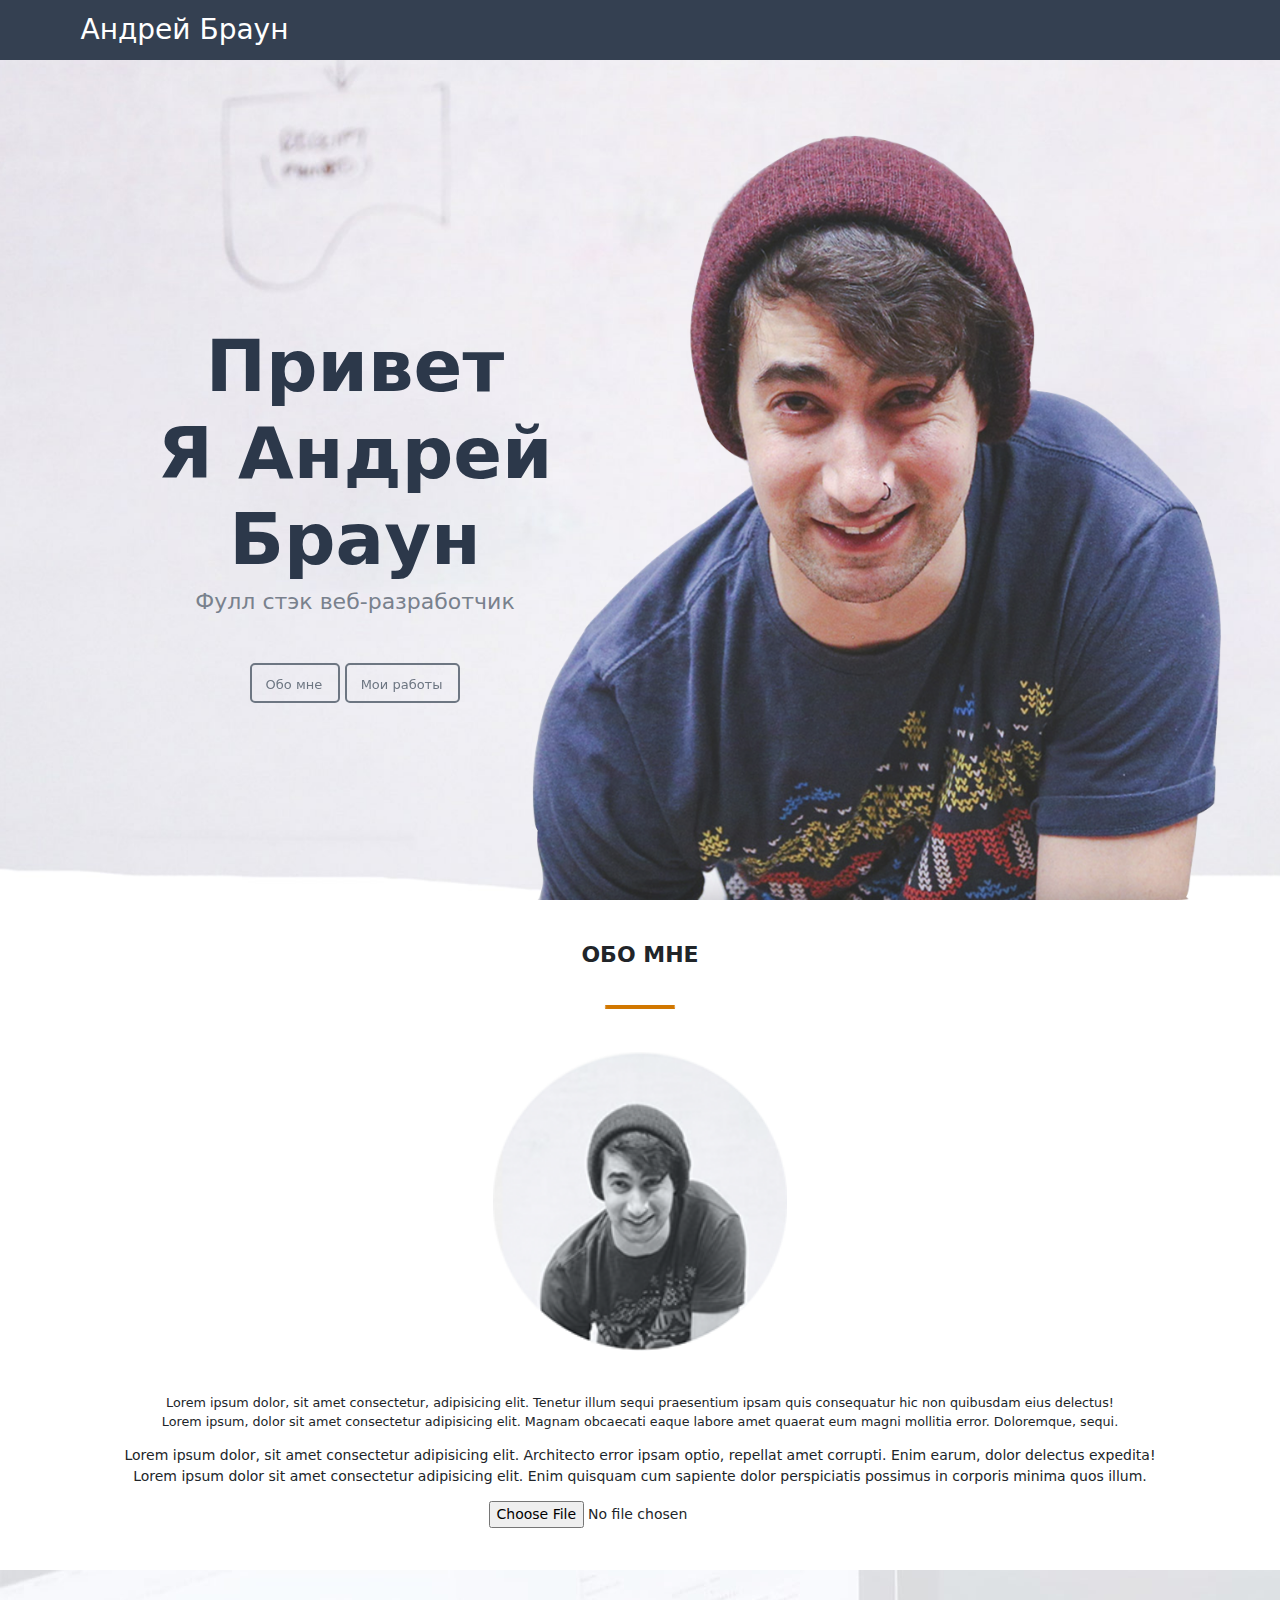
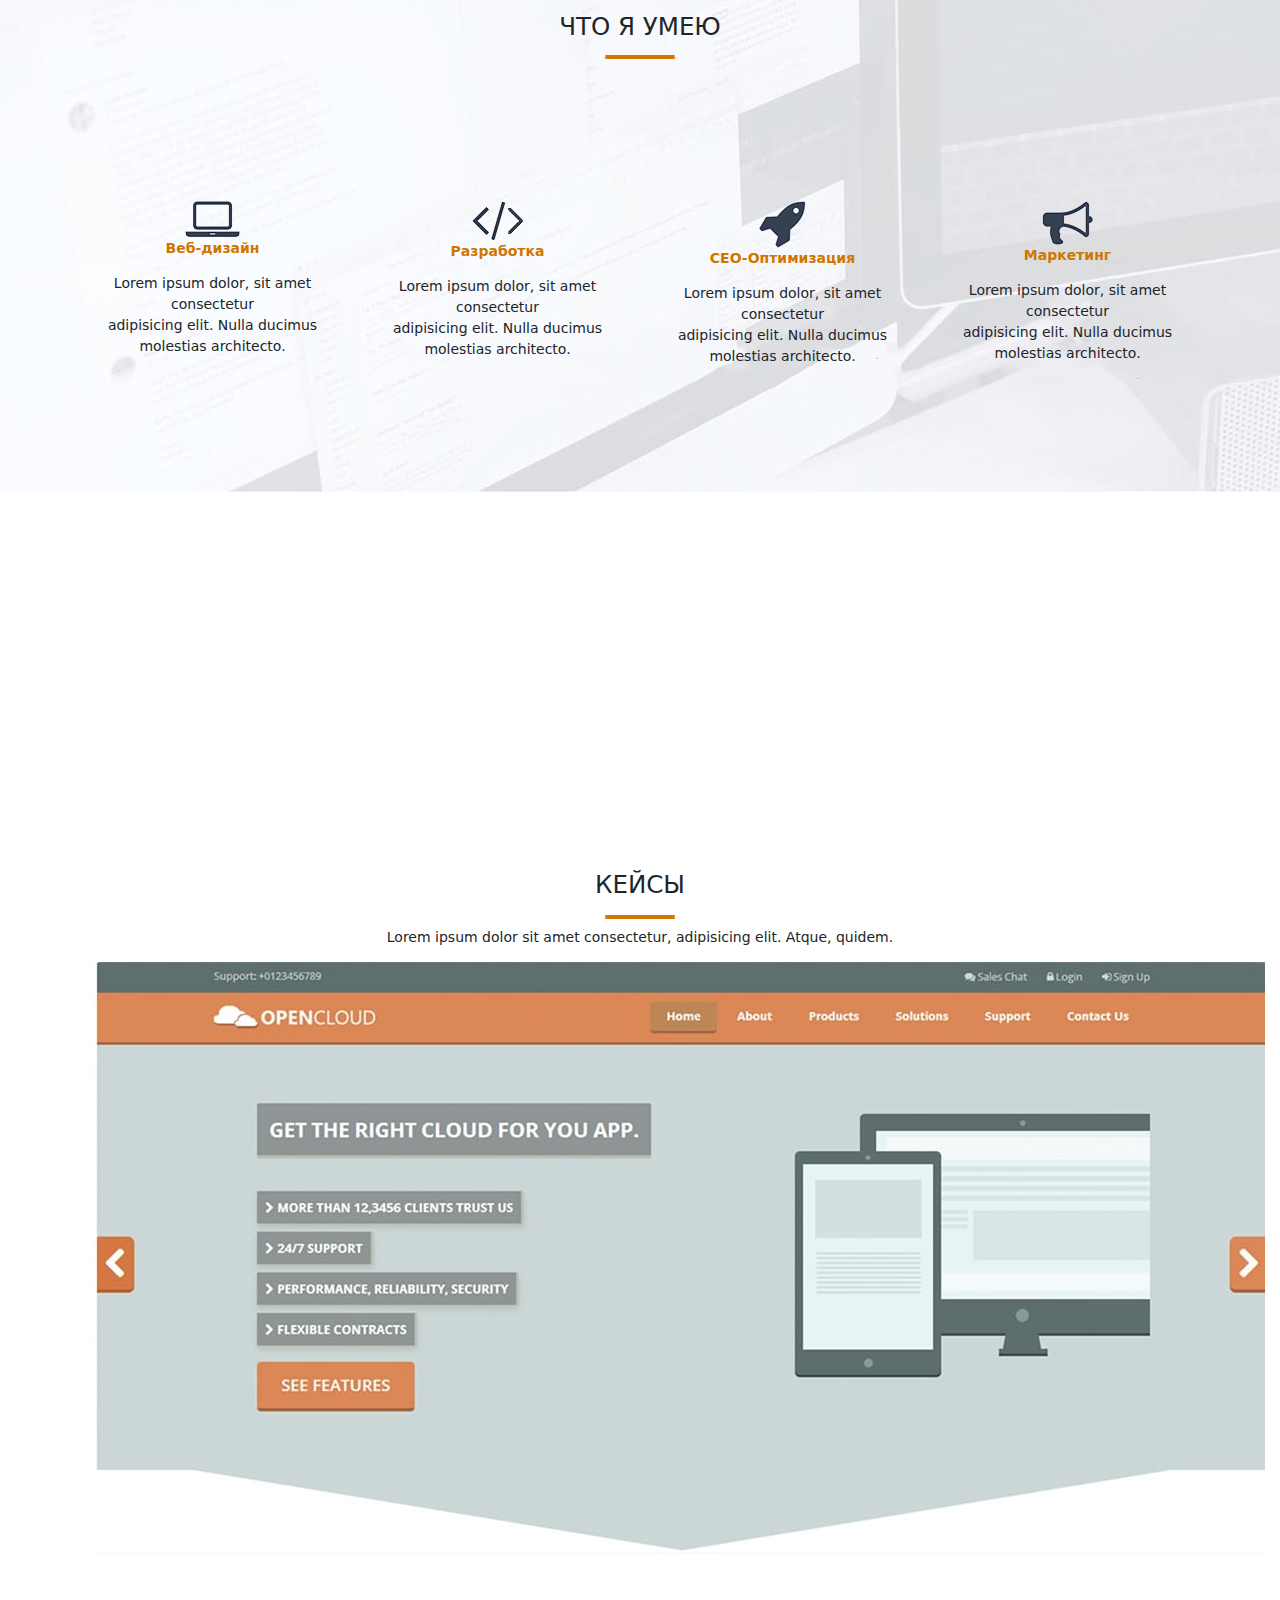
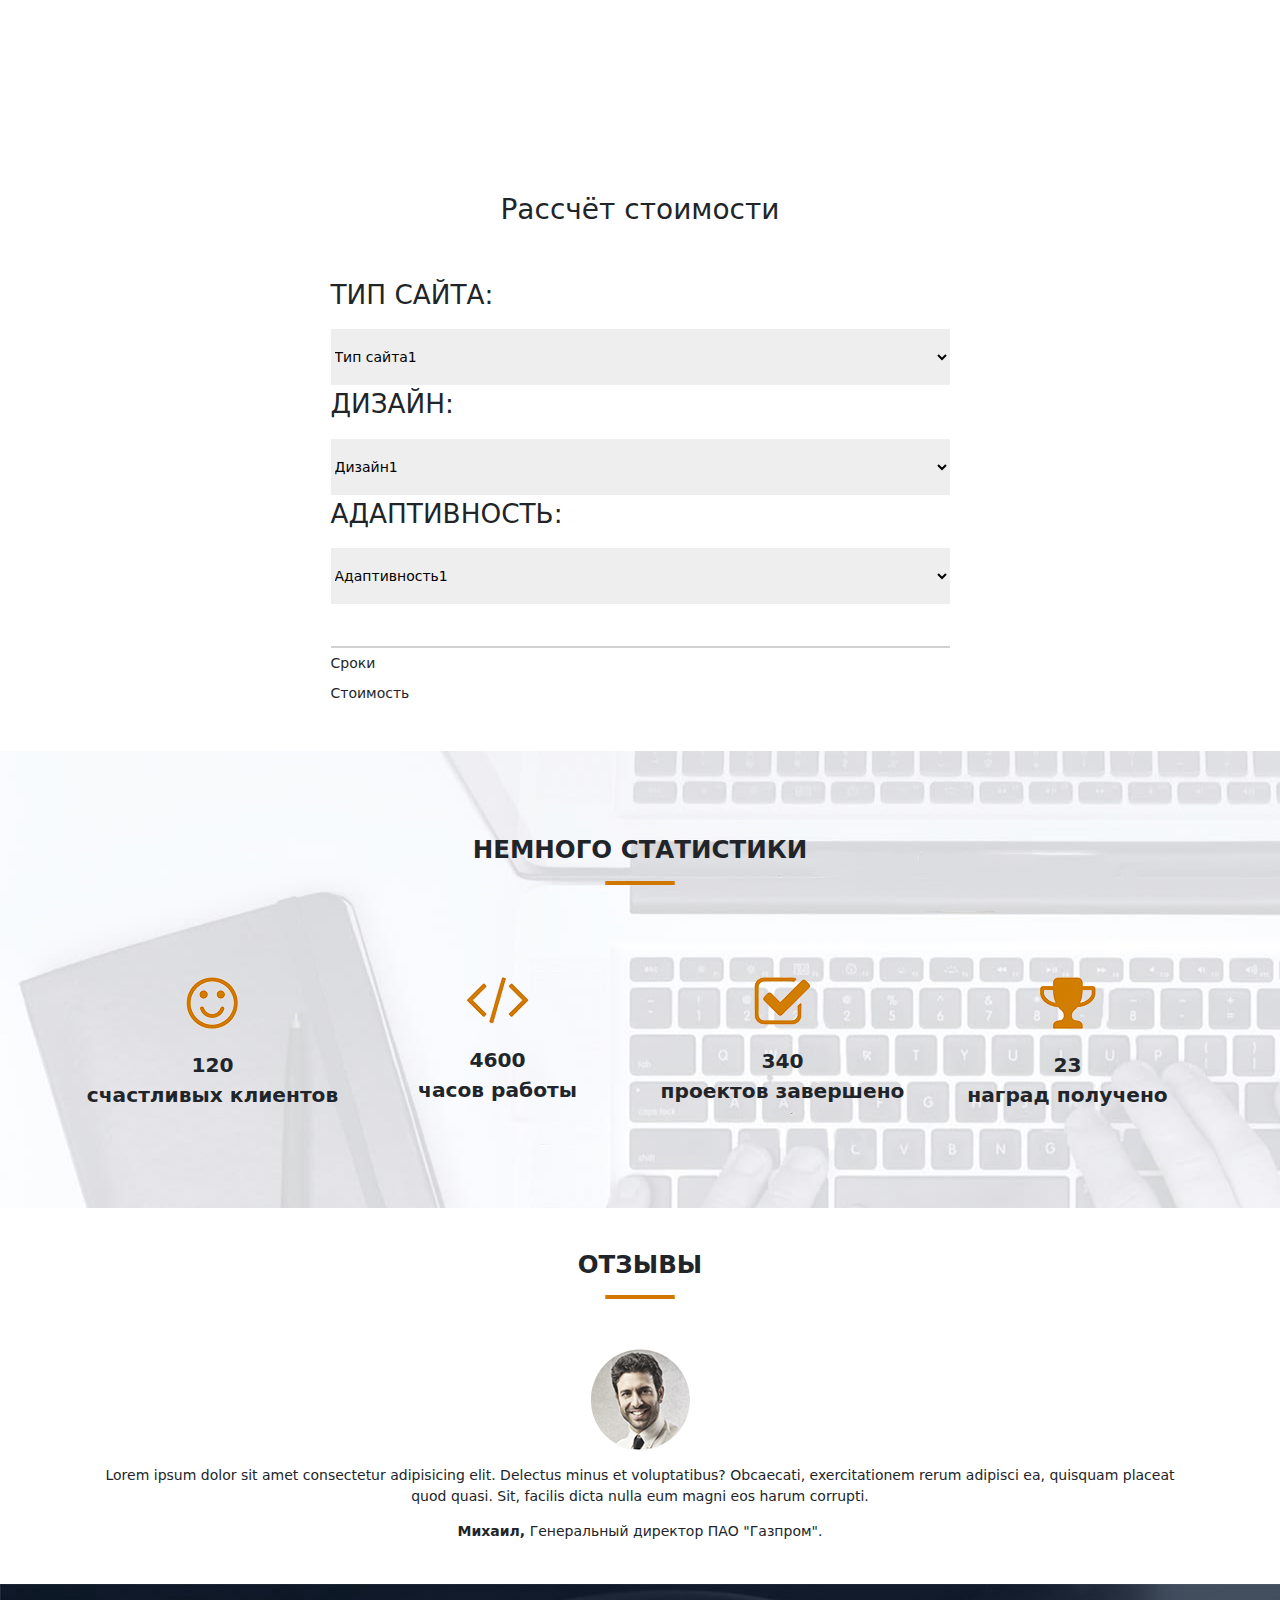
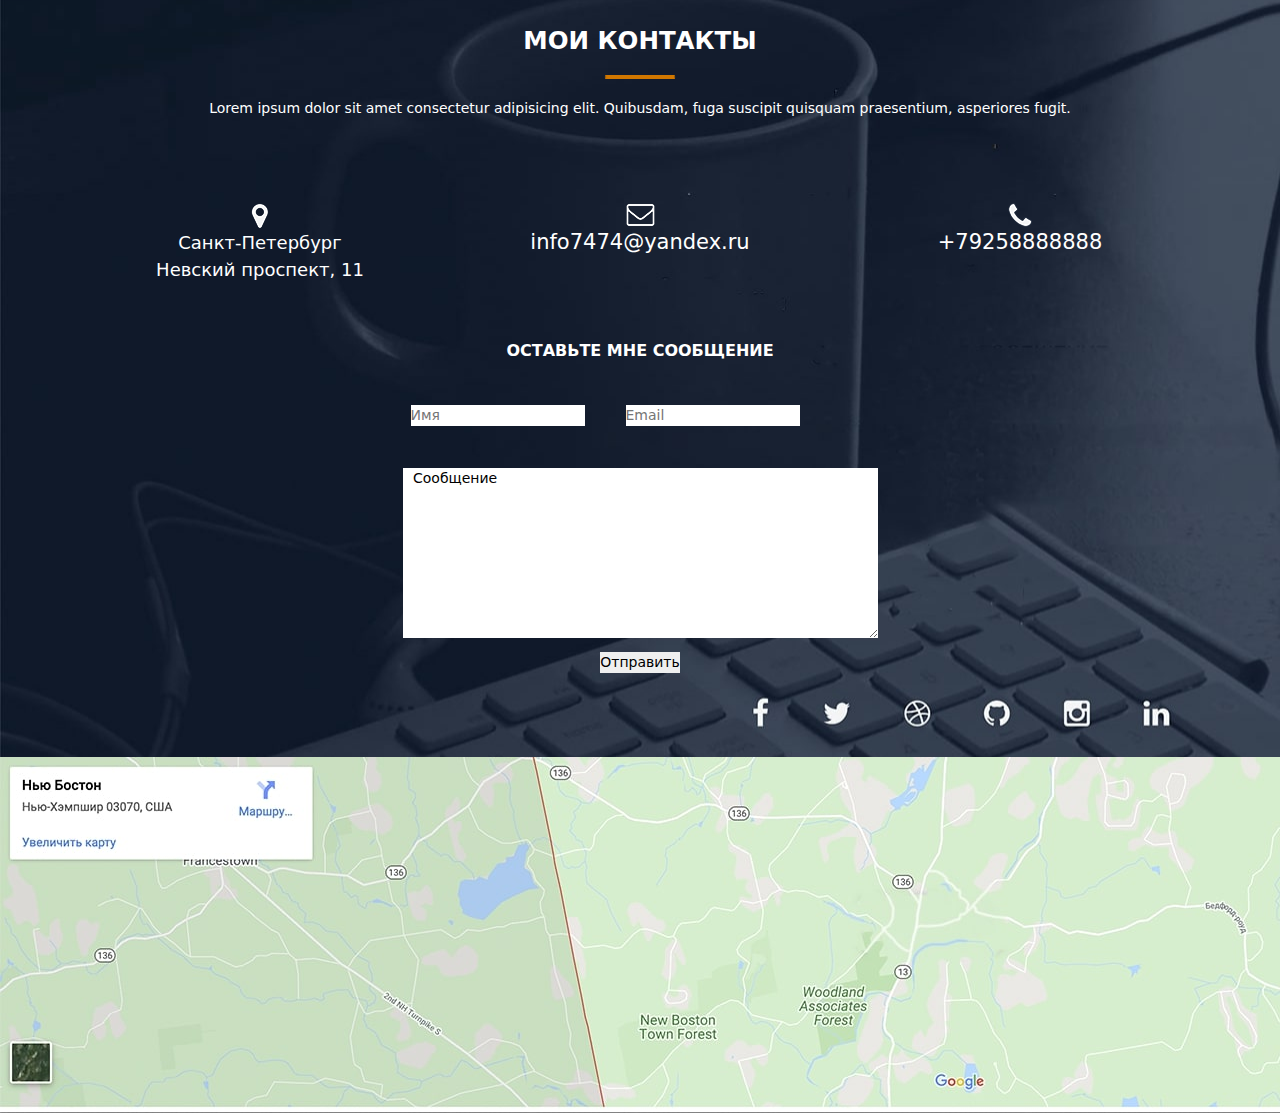
<file: src/index.html>
<!DOCTYPE html>
<html lang="en">
<head>
	<meta charset="UTF-8">
	<meta name="viewport" content="width=device-width, initial-scale=1.0">
	<title>Андрей Браун веб-разработчик</title>
	<link rel="stylesheet" type="text/css" href="css/style.css">
	<link rel="stylesheet" type="text/css" href="css/reset.css">
	<link rel="stylesheet" href="css/bootstrap.min.css">
</head>
<body>
	<header>
		<nav>
			<div class="container">
			<div class="row">
			<div class="col-xxl-2 col-lg-3 col-7"><div class="logo">Андрей Браун</div></div>
			<div class="px-0 col-xxl-6 col-xl-7 col-lg-8 offset-xxl-4 offset-xl-2 offset-lg-1 d-none d-md-block">
			<div class="menu">
			<ul>
			<li><a href="a">Обо мне</a></li>
			<li><a href="a">Услуги</a></li>
			<li><a href="a">Кейсы</a></li>
			<li><a href="a">Прайс</a></li>
			<li><a href="a">Отзывы</a></li>
			<li><a href="a">Контакты</a></li>
			</ul>
		    </div>
		    </div>
		    <div class="col-5 d-flex d-lg-none flex-column justify-content-center align-items-end">
		    <div class="dropdown">
  <a class="btn btn-outline-secondary dropdown-toggle" href="a" role="button" id="dropdownMenuLink" data-bs-toggle="dropdown" aria-expanded="false">
   Навигация
  </a>

  <ul class="dropdown-menu" aria-labelledby="dropdownMenuLink">
    <li><a class="dropdown-item" href="a">Обо мне</a></li>
    <li><a class="dropdown-item" href="a">Кейсы</a></li>
    <li><a class="dropdown-item" href="a">Прайс</a></li>
    <li><a class="dropdown-item" href="a">Отзывы</a></li>
    <li><a class="dropdown-item" href="a">Контакты</a></li>

  </ul>
</div></div>
</div>
</div>
		</nav>
	</header>
<section class="main">
	<div class="container h-100"><div class="row align-items-center h-100">
		<div class="col-lg-6 mt-5 pt-5">
	<div class="title_container mt-5">
		<div class="loader"></div>
		<h1>Привет <br>Я Андрей Браун</h1>
		<h4>Фулл стэк веб-разработчик</h4>
		<input type="button" value="Обо мне">
		<input type="button" value="Мои работы">
	</div>
</div> </div> </div>
	</section>
<div class="row text-center"><h3 class="aboutme mt-5">Обо мне</div> </h3><br><div class="text-center"> <img src="img/chertazagolovka.png"></div>	
<div class="row justify-content-center px-4 mt-3 pt-4"><div class="col-lg-3"><div class="andrey row text center"><img src="img/andreybrown.png" class="img-fluid"></div> </div> </div>
<div class="text-center mt-5"><p class="lorem1">Lorem ipsum dolor, sit amet consectetur, adipisicing elit. Tenetur illum sequi praesentium ipsam quis consequatur hic non quibusdam eius delectus!<br>Lorem ipsum, dolor sit amet consectetur adipisicing elit. Magnam obcaecati eaque labore amet quaerat eum magni mollitia error. Doloremque, sequi.</p>
<p class="lorem2">Lorem ipsum dolor, sit amet consectetur adipisicing elit. Architecto error ipsam optio, repellat amet corrupti. Enim earum, dolor delectus expedita!<br>Lorem ipsum dolor sit amet consectetur adipisicing elit. Enim quisquam cum sapiente dolor perspiciatis possimus in corporis minima quos illum.</p>
<form action="a">
<div class="knopka"><input type="file" name="resume" value="Скачать резюме"></div> </div>


<div class="fon2 mt-5">
		<div class="col text-center"><h3 class="whatican pt-5">Что я умею</h3></div>
<div class="col2 text-center mt-3"><img class="cherta2" src="img/chertazagolovka.png"> </div>

<div class="container">
  <div class="row mt-5 justify-content-center text-center">
    <div class="col">
    	<img src="img/computer.png">
<p><b class="web_design">Веб-дизайн</b></p>
<span>Lorem ipsum dolor, sit amet consectetur <br>adipisicing elit. Nulla ducimus molestias architecto.</span>
</div>
<div class="col">
	<img src="img/znak.png">
<p class="razrabotka"><b>Разработка</b></p>
<span>Lorem ipsum dolor, sit amet consectetur <br>adipisicing elit. Nulla ducimus molestias architecto.</span> 
</div>  
<div class="col">
<img src="img/raketa.png">
<p class="CEO"><b>CEO-Оптимизация</b></p>
<span>Lorem ipsum dolor, sit amet consectetur <br>adipisicing elit. Nulla ducimus molestias architecto.</span> 
</div>
<div class="col">
  <img src="img/gramafon.png">
 <p class="marketing"><b>Маркетинг</b></p>
<span>Lorem ipsum dolor, sit amet consectetur <br>adipisicing elit. Nulla ducimus molestias architecto.</span> </div>
</div>
</div>
</div>


<div class="container">
<div class="row justify-content-center">
<div class="text-center "> <h3 class="cases">Кейсы</h3> </div>
<div class="text-center"> <img class="cherta3" src="img/chertazagolovka.png"> 
<p class="lorem3">Lorem ipsum dolor sit amet consectetur, adipisicing elit. Atque, quidem.</p> </div> </div> </div>
 <div class="text-center"> <img class="fon3" src="img/fon3.jpg"> </div>


<div class="text-center"><h2 class="calculator pb-5">Рассчёт стоимости</h2></div>
<div class="container col-6">
<div class="row justify-content-center">
<div class="col"><p class="tip_saita1">Тип сайта:</p>
<form action="a">
	<select class="tips123" name="list1">
	<option value="variant1">Тип сайта1</option>
	<option value="variant2">Тип сайта2</option>
	<option value="variant3">Тип сайта3</option>
</select>
</form> </div>
<p class="design">Дизайн:</p>
<form action="a">
	<select class="design123" name="list1">
	<option value="variant1">Дизайн1</option>
	<option value="variant2">Дизайн2</option>
	<option value="variant3">Дизайн3</option>
</select>
</form>
<p class="adaptive">Адаптивность:</p>
<form action="a">
	<select class="adaptive123" name="list1">
	<option value="variant1">Адаптивность1</option>
	<option value="variant2">Адаптивность2</option>
	<option value="variant3">Адаптивность3</option>
</select>
</form>
<img class="poditog pt-5" src="img/poditog_line.png">
<h6 class="srok pt-2">Сроки</h6>
<h6 class="price pt-2">Стоимость</h6>
</div>
</div>


<div class="fon4 mt-5">
<div class="text-center pt-5"><h3 class="stata pt-5">Немного статистики</h3> 
</div>
<div class="text-center pb-5"><img class="cherta4" src="img/chertazagolovka.png"></div>

<div class="container pb-5">
<div class="row mt-5 justify-content-center text-center">

<div class="col pb-5">
<img src="img/smile.png">
<p class="number1 pt-4">120 <br>счастливых клиентов</p>
</div>

<div class="col pb-5">
<img src="img/skobki.png">
<p class="number2 pt-4">4600 <br>часов работы</p>
</div>

<div class="col pb-5">
<img src="img/galochka.png">
<p class="number3 pt-4">340 <br>проектов завершено</p>
</div>

<div class="col pb-5">
<img src="img/kubok.png">
<p class="number4 pt-4">23 <br>наград получено</p>
</div>

</div>
</div>
</div>


<div class="text-center pt-5"><h3 class="top_text">Отзывы</h3></div>
<div class="text-center pb-5"><img class="cherta5" src="img/chertazagolovka.png"></div>
<div class="text-center"><img class="topandrewbrown" src="img/top_foto.png"></div>

<div class="text-center mt-3"><p class="toplorem">Lorem ipsum dolor sit amet consectetur adipisicing elit. Delectus minus et voluptatibus? Obcaecati, exercitationem rerum adipisci ea, quisquam placeat <br>quod quasi. Sit, facilis dicta nulla eum magni eos harum corrupti.</p>
<p class="mihail"><b>Михаил,</b> Генеральный директор ПАО "Газпром".</p></div>


<div class="mt-5 fon5">
<div class="text-center pt-5"><h3 class="contacts">Мои контакты</h3>
<img class="cherta6 pt-2" src="img/chertazagolovka.png">
<p class="lorem7 pt-3">Lorem ipsum dolor sit amet consectetur adipisicing elit. Quibusdam, fuga suscipit quisquam praesentium, asperiores fugit.</p></div>

<div class="container pb-5">
  <div class="row mt-5 justify-content-center text-center">

<div class="col pt-5">
<img src="img/geo.png">
<p class="geoloc"> Санкт-Петербург <br>Невский проспект, 11</p>
</div>

<div class="col pt-5">
<img src="img/convert.png">
<p class="pochta">info7474@yandex.ru</p>
</div>

<div class="col pt-5">
<img src="img/phone.png">
<p class="telephone">+79258888888</p>
</div>
</div>
</div>


<p class="textmessage text-center">Оставьте мне сообщение</p>
<div class="container pb-5">
  <div class="row mt-5 justify-content-center text-center">
<div class=" col-9 text-center"><form action="a">
	<div class="name"><input type="text2" name="text_input2" value="" placeholder="Имя"></div>
	</form></div>
<div class="col text-center"><form action="a">
	<div class="email"><input type="text3" name="text_input3" value="" placeholder="Email"></div>
	</form></div>
	<textarea class="sms mt-5 col-5">Сообщение</textarea>
	<div class="send mt-3 mb-5"><input type="submit" name="knopka_otpravki" value="Отправить"></div>
</div>
</div>
</div>
















<img class="map" src="img/map.jpg">

</form>
<script src="js/bootstrap.bundle.min.js"></script>
</body>
</html>
</file>
<file: src/css/style.css>
nav{
	width: 100%;
	height: 60px;
	background: #344051;
	position: fixed;
}
.logo{
	color: #fff;
	font-size: 28px;
	line-height: 60px;
	float: left;
animation: coming 3s ease;
}
@keyframes coming{
	from{
		opacity: 0;
	}
	to{
		opacity: 1;
	}
}
.main{
	width: 100%;
	height:100%;
	background: url("../img/boy.png") 90% 100%/auto 85% no-repeat, url("../img/fon.jpg") center/cover no-repeat;
}
.menu li {
	float: left;
	line-height: 40px;
	color: #fff;
	font-size: 14px;
	animation: topshift 0.4s ease forwards;
	opacity: 0;
}
@keyframes topshift{
	from{
		opacity: 0;
		margin-top: -80px;
	}
	to{
		opacity: 1;
		margin-top: 0px;
	}
}
.menu li: nth-child(2){
	animation-delay: 0.4s;
}
.menu li: nth-child(3){
	animation-delay: 0.8s;
}
.menu li: nth-child(4){
	animation-delay: 1.2s;
}
.menu li: nth-child(5){
	animation-delay: 1.6s;
}
.menu li: nth-child(6){
	animation-delay: 2s;
}
.menu li a{
	margin-right: 50px;
	float: left;
	transition: all 0,4s;
	color: white;
	transform: scale(1);
	text-decoration: none;
}
.menu li a:visited{
	color: white;
}
.menu li a:hover{
	color: green;
	display: inline-block;
}
.menu li a:active{
	transform: scale(1.9);
}
}
.loader {
  border: 16px solid #f3f3f3;
  border-top: 16px solid #3498db; 
  border-radius: 50%;
  width: 120px;
  height: 120px;
  animation: spin 2s infinite;
}
@keyframes spin {
  0% { transform: rotate(0deg); }
  100% { transform: rotate(360deg); }
}
.title_container{
	float: left;
    width: 100%;
    text-align: center;
	color: #2c384a;
	animation: titlemove 1s ease forwards;
}
@keyframes titlemove{
	from{
		opacity: 0;
		margin-left: -500px;
	}
	to{
		opacity: 1;
		margin-left: 0px;
	}
}
.title_container h1{
	font-size: 72px;
	font-weight: bold;
}
.title_container h4{
	font-size: 22px;
	color: #79818d;
}
.title_container input{
	height: 40px;
	text-align: center;
	border: 2px solid #6d7682;
	background: none;
	border-radius: 5px;
	color: #6d7682;
	font-size: 13px;
	padding: 10px 16px 10px 14px;
	margin-top: 40px;
	transition: all 0.4s;
	transform: scale(1);
}
.title_container input:hover{
background: blue;
color: white;
}
.title_container input:active{
transform: scale(1.4);
}
.aboutme{
    text-transform: uppercase;
    font-weight: bold;
	font-size: 22px;
}
.aboutme:hover{
	margin-bottom: 21px;
}
.andrey:hover{
	background-color: red;
}
.lorem1{
	font-size: 91%;
	color: 8f949c;
	animation: lorem1 7s ease forwards;
}
@keyframes lorem1{
	from{
		opacity: 0;
		margin-left: 400px;
	}
	to{
		opacity: 1;
		margin-left: 0px;
	}
}
.lorem2{
	animation: lorem2 8s ease forwards;
}
@keyframes lorem2{
	from{
		opacity: 0;
		}
	to{
		opacity: 1;
			}
}
.whatican{
	text-transform: uppercase;
}
.cherta2{
	margin-bottom: 100px;
}
.fon2{
	width: 100%;
	height: 100%;
	background: url("../img/fon2.jpg") no-repeat;	
}
.web_design{
	color: #cf7600;
		}
.razrabotka{
	color: #cf7600;
}
.CEO{
	color: #cf7600;
	}
.marketing{
	color: #cf7600;
}
.cases{
 text-transform: uppercase;
	}
	.cases:hover{
	margin-bottom: 21px;
}
.fon3{
	margin-left: -24%;
}


.calculator:hover{
	transform: scale(1,2);
	color: green;
}
.tip_saita1{
font-size: 188%;
text-transform: uppercase;
}
.tips123{
	width: 100%;
	height: 56px;
	background-color: #eeeeee;
}
.design{
font-size: 188%;
text-transform: uppercase;
}
.design:hover{
	transform: scale(1,2);
	color: orange;
}
.design123{
	width: 100%;
	height: 56px;
	background-color: #eeeeee;
	}
.adaptive{
font-size: 188%;
text-transform: uppercase;
}
.adaptive123{
	width: 100%;
	height: 56px;
	background-color: #eeeeee;
	}	
.fon4{
background: url("../img/fon4.jpg") no-repeat;	
}
.stata{
 text-transform: uppercase;
    font-weight: bold;
}
.stata:hover{
	margin-bottom: 21px;
	font-size: 33px;
}
.number1{
font-size: 144%;
font-weight: bold;
}
.number2{
font-size: 144%;
font-weight: bold;
}
.number3{
font-size: 144%;
font-weight: bold;
}
.number4{
font-size: 144%;
font-weight: bold;
}
.top_text{
    text-transform: uppercase;
    font-weight: bold;
}
.toplorem{
	animation: texttoplorem 3s;
}
@keyframes texttoplorem{
	from{
		opacity: 0;
		margin-left: 540px;
	}
	to{
		opacity: 1;
		margin-left: 40px;
	}
}
.fon5{
	background: url("../img/fon5.jpg")  no-repeat;
}
.contacts{
    text-transform: uppercase;
    font-weight: bold;
	color: #fff;
}
.lorem7{
	color: #fff;
	}
	.geoloc{
    font-size: 18px;
	color: #fff;
}
.pochta{
	font-size: 21px;
	color: #fff;
}
.telephone{
	font-size: 21px;
	color: #fff;
}
.textmessage{
	color: #fff;
	text-transform: uppercase;
    font-weight: bold;
    font-size: 16px;
}
.sms{
	height: 170px;
}
.email{
	float: left;
	margin-left: -310px;
}
</file>
